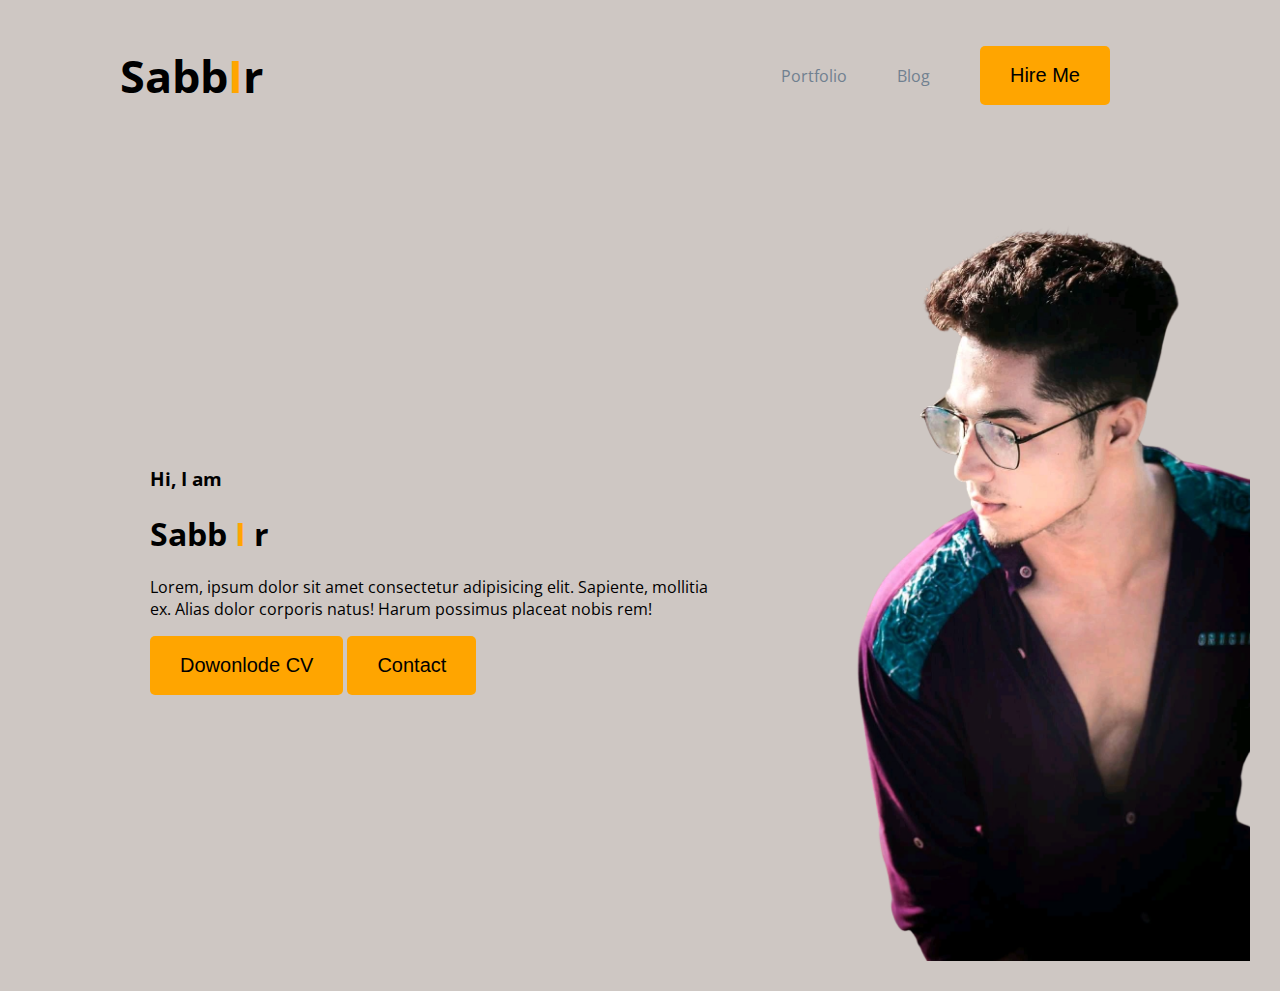
<file: index.html>
<!DOCTYPE html>
<html lang="en">
<head>
    <meta charset="UTF-8">
    <meta name="viewport" content="width=device-width, initial-scale=1.0">
    <title>My First Website</title>

    <link rel="stylesheet" href="style.css">
</head>
<body>
      <header class="main-head">
                    <nav>
                          <h3 class="sabbir">
                               Sabb<span class="text-primary">I</span>r

                          </h3>

                          <ul>
                            <li ><a href="#">Portfolio</a></li>
                            <li ><a href="#">Blog </a> </li>
                                         <li><button class="btn">Hire Me</button></li>
                          </ul>
                    </nav>

                    <div class="banner">
                                    <div>
                                                <h3 class="new-h">Hi, I am </h3>
                                                <h1 class="old-h">Sabb <span class="text-primary">I</span> r</h1>
                                                        <p>Lorem, ipsum dolor sit amet consectetur adipisicing elit. Sapiente, mollitia ex. Alias dolor corporis natus! Harum possimus placeat nobis rem!</p>

                                                        <button class="btn">Dowonlode CV</button>
                                                        <button class="btn">Contact</button>
                                    </div>
                                   <img  class="my-pic" src="photo/sabbirpic.png" alt="">
                    </div>
      </header>

                    <main>


                    </main>
                                    <footer>


                                    </footer>
</body>
</html>
</file>
<file: style.css>
@import url('https://fonts.googleapis.com/css2?family=Open+Sans:wght@700&display=swap');

body{
 
    font-family: 'Open Sans', sans-serif;
    padding: 0;
    margin: 0;
}

/* navbar work */
nav{
    display: flex;
    justify-content: space-between;
    align-items: center;
    margin: 0 120px;
}
.text-primary{
    color: orange;
}
.btn {
    background : orange;
    border-radius: 5px;
    border: 0;
    font-size: 20px;
    font-weight: 700px;
    padding: 18px 30px 18px;
  
  }
.sabbir{
  font-weight: 800px;
  font-size: 45px; }
 
  nav > ul{
    display: flex; 
    align-items: center;
  
}
  nav li {
 list-style: none;
 margin-right: 50px;

  }
  nav a{
    text-decoration: none;
    color: slategrey;
  }
  /* header related style */
 .main-head{
    background-color: #cec7c3 ;
    /* display: flex; */
 }
.banner{
    padding: 30px 30px 30px 150px;
    display: flex;
    align-items: center;
}
.banner .my-pic {
  
    width: 520px;
    
}
</file>
